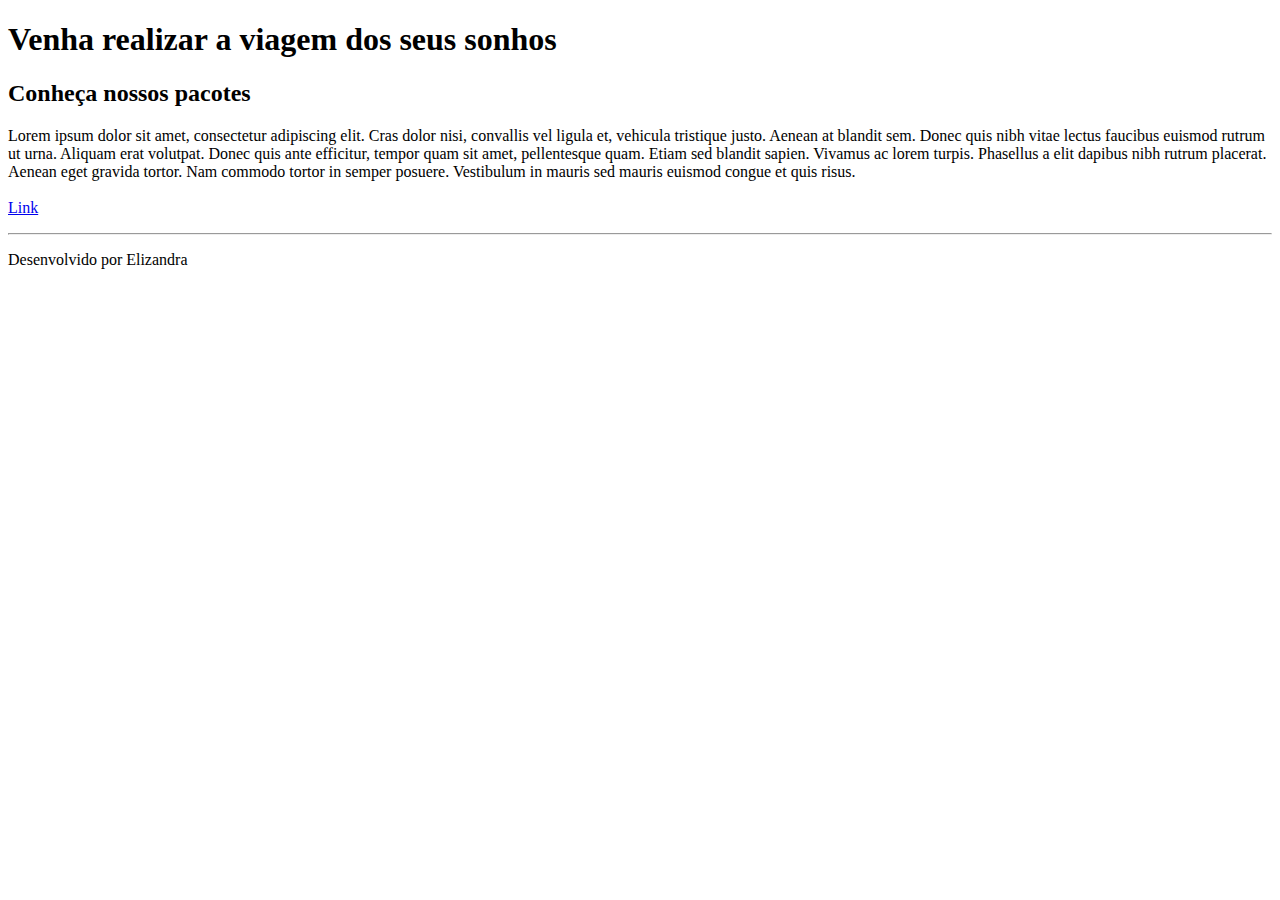
<file: Aula_2/index.html>
<!DOCTYPE html>
<html lang="pt-BR">
<head>
    <meta charset="UTF-8">
    <meta name="viewport" content="width=device-width, initial-scale=1.0">
    <title>Viagem dos sonhos</title>
</head>
<body>
    <header>
        <h1>Venha realizar a viagem dos seus sonhos</h1>
    </header>
    <section>
        <h2>Conheça nossos pacotes</h2>
        <p>
            Lorem ipsum dolor sit amet, consectetur adipiscing elit. Cras dolor nisi, convallis vel ligula et, vehicula tristique justo. Aenean at blandit sem. Donec quis nibh vitae lectus faucibus euismod rutrum ut urna. Aliquam erat volutpat. Donec quis ante efficitur, tempor quam sit amet, pellentesque quam. Etiam sed blandit sapien. Vivamus ac lorem turpis. Phasellus a elit dapibus nibh rutrum placerat. Aenean eget gravida tortor. Nam commodo tortor in semper posuere. Vestibulum in mauris sed mauris euismod congue et quis risus.
            <br><br>
            <a href="https://www.lipsum.com/feed/html">Link</a>
            <hr>
        </p>
    </section>
    <footer>
        <p>Desenvolvido por Elizandra</p>
    </footer>
</body>
</html>
</file>
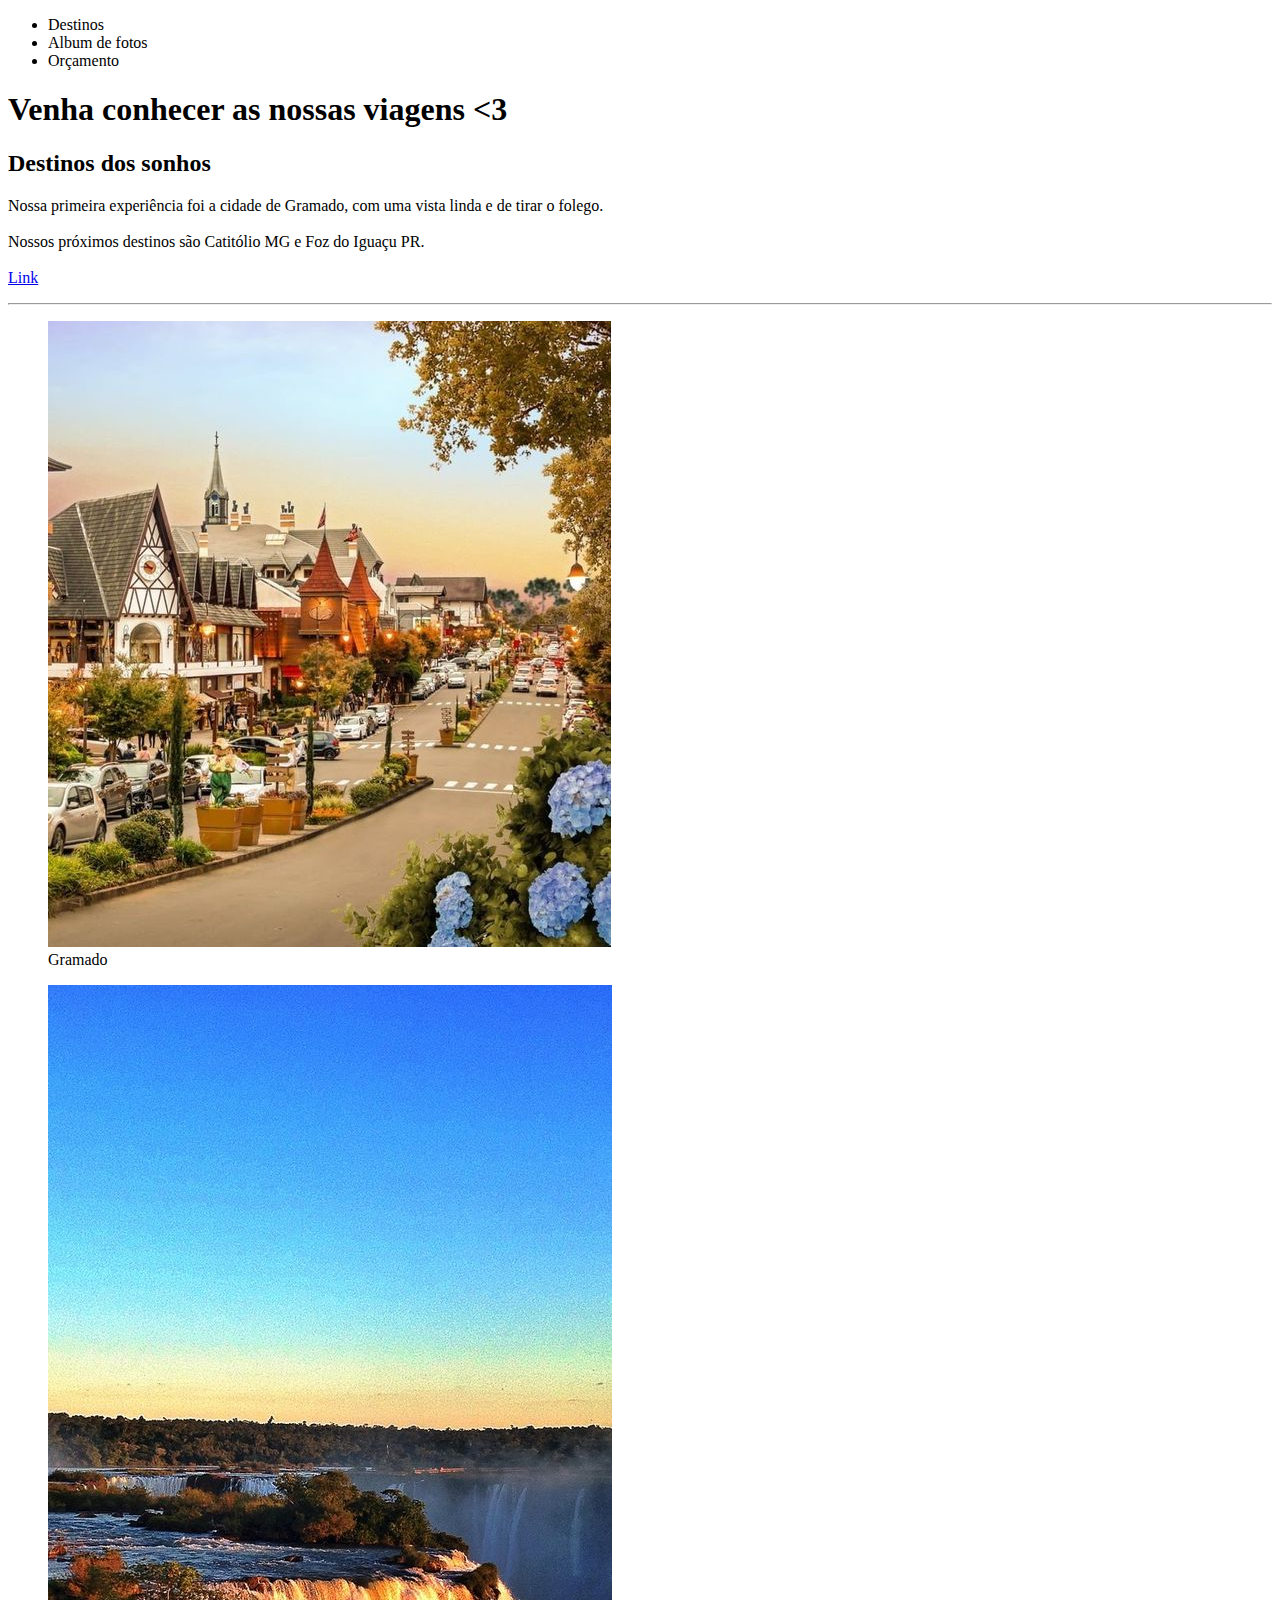
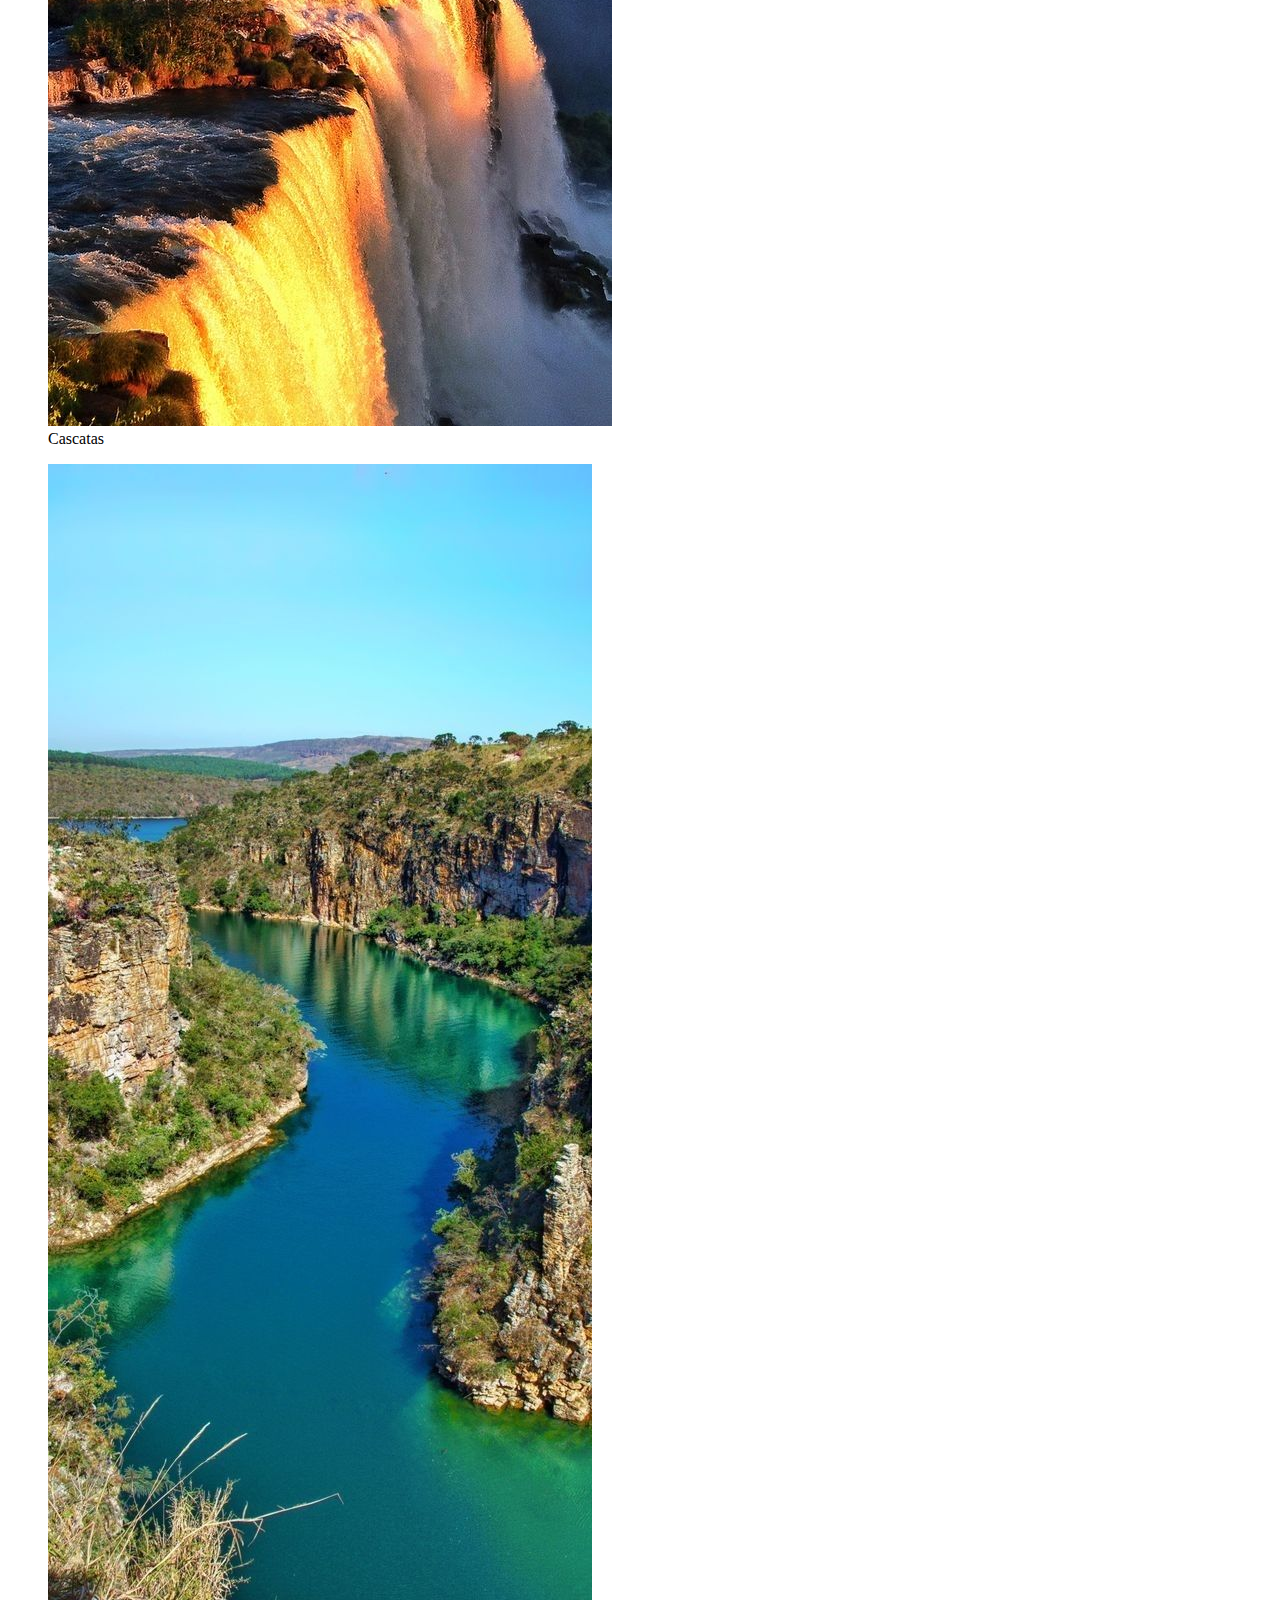
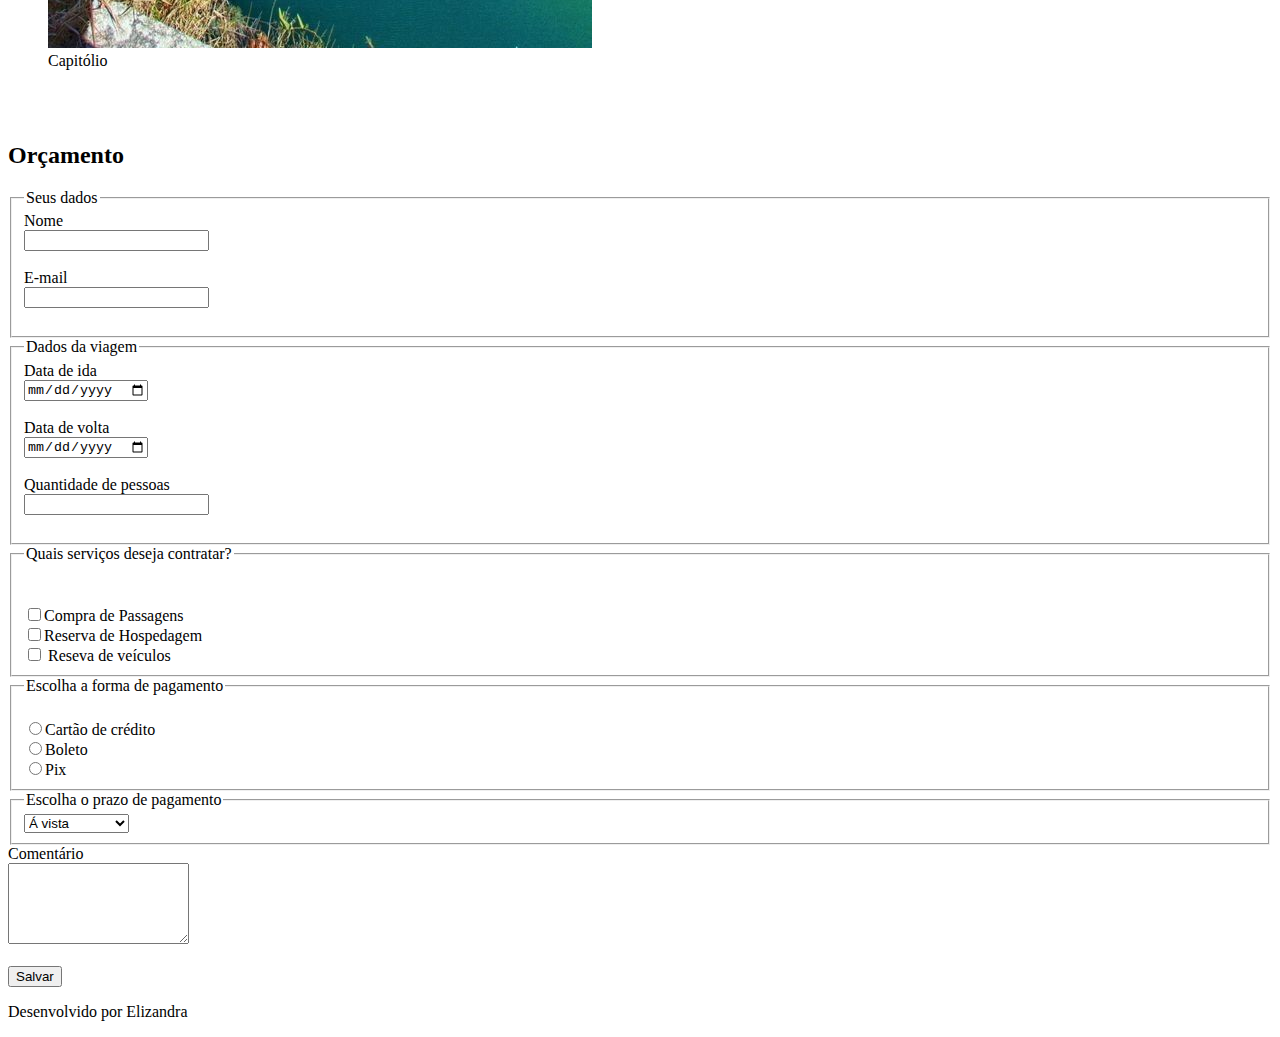
<file: Aula_6/index.html>
<!DOCTYPE html>
<html lang="pt-BR">
<head>
    <meta charset="UTF-8">
    <meta name="viewport" content="width=device-width, initial-scale=1.0">
    <title>Viagens Eliz e Marcio</title>
</head>
<body>
    <header>
        <nav>
            <ul>
                <li>Destinos</li>
                <li>Album de fotos</li>
                <li>Orçamento</li>
            </ul>
        </nav>
        <h1>Venha conhecer as nossas viagens <3</h1>
    </header>
    <section>
        <h2>Destinos dos sonhos</h2>
        <p>
            Nossa primeira experiência foi a cidade de Gramado, com uma vista linda e de tirar o folego.
            <br><br>
            Nossos próximos destinos são Catitólio MG e Foz do Iguaçu PR.
            <br><br>
            <a href="https://www.lipsum.com/feed/html">Link</a>
            <hr>
        </p>
        <figure>
            <img src="img/Gramado3.jpg" alt="Visita em Gramado RS">
            <figcaption>Gramado</figcaption>
        </figure>
        <figure>
            <img src="img/Foz-do-Iguaçu.jpg" alt="Cascatas do Iguaçu">
            <figcaption>Cascatas</figcaption>
        </figure>
        <figure>
            <img src="img/Capitólio.jpg" alt="Planalto em Capitólio">
            <figcaption>Capitólio</figcaption>
        </figure>
        <br><br>
    </section>
    <section>
        <h2>Orçamento</h2>
        <form method="GET" action="">

            <fieldset>
                <legend>Seus dados</legend>
                <label>Nome</label><br>
                <input type="text" name="Nome"><br><br>
    
                <label>E-mail</label><br>
                <input type="email" required name="E-mail"><br><br>
            </fieldset>

            <fieldset>
                <legend> Dados da viagem</legend>
                <label>Data de ida</label><br>
                <input type="date" name="dataIda"><br><br>
    
                <label>Data de volta</label><br>
                <input type="date" name="dataVolta"><br><br>
    
                <label>Quantidade de pessoas</label><br>
                <input type="number" name="quantPessoas"><br><br>
            </fieldset>

            <fieldset>
                <legend>Quais serviços deseja contratar?</legend><br>
                <label>
                    <br><input type="checkbox" name="passagens" value="Passagens">Compra de Passagens
                </label>
                <label>
                    <br><input type="checkbox" name="hospedagem" value="Hospedagem">Reserva de Hospedagem
                </label>
                <label>
                    <br><input type="checkbox" name="veículos" value="Veículos"> Reseva de veículos
                </label> 
            </fieldset>

            <fieldset>
                <legend>Escolha a forma de pagamento</legend>
                <label>
                    <br><input type="radio" name="formaPagamento" value="Cartão de crédito">Cartão de crédito
                </label>
                <label>
                    <br><input type="radio" name="formaPagamento" value="Boleto">Boleto
                </label>
                <label>
                    <br><input type="radio" name="formaPagamento" value="Pix">Pix
                </label>
            </fieldset>

            <fieldset>
                <legend>Escolha o prazo de pagamento</legend>
                <select name="prazoPagamento">
                    <option value="aVista" selected>Á vista</option>
                    <option value="5x">5x sem juros</option>
                    <option value="10x">10x com juros</option>
                </select>
            </fieldset>
            
            <label>Comentário</label><br>
            <textarea rows="5" nome="Comentário"></textarea><br><br>

            <button>Salvar</button>
        </form>
    </section>
    <footer>
        <p>Desenvolvido por Elizandra</p>
    </footer>
</body>
</html>
</file>
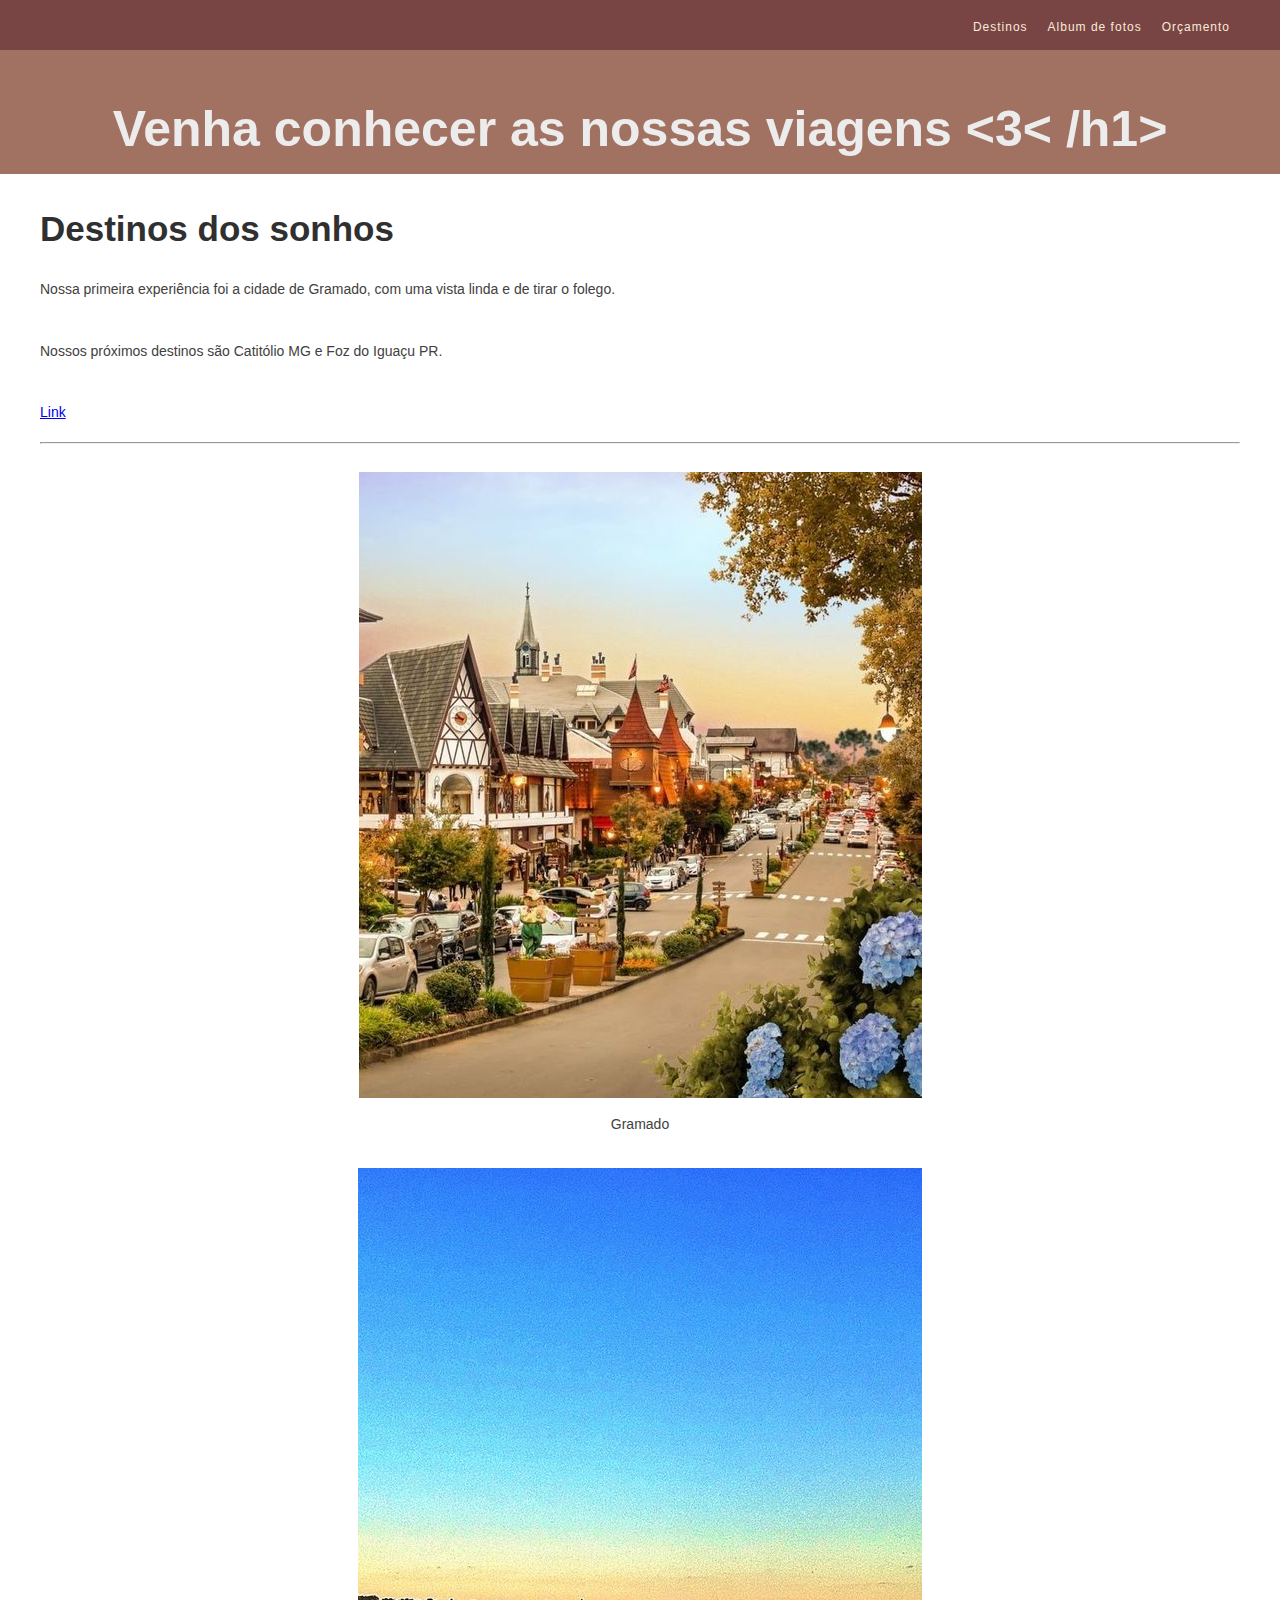
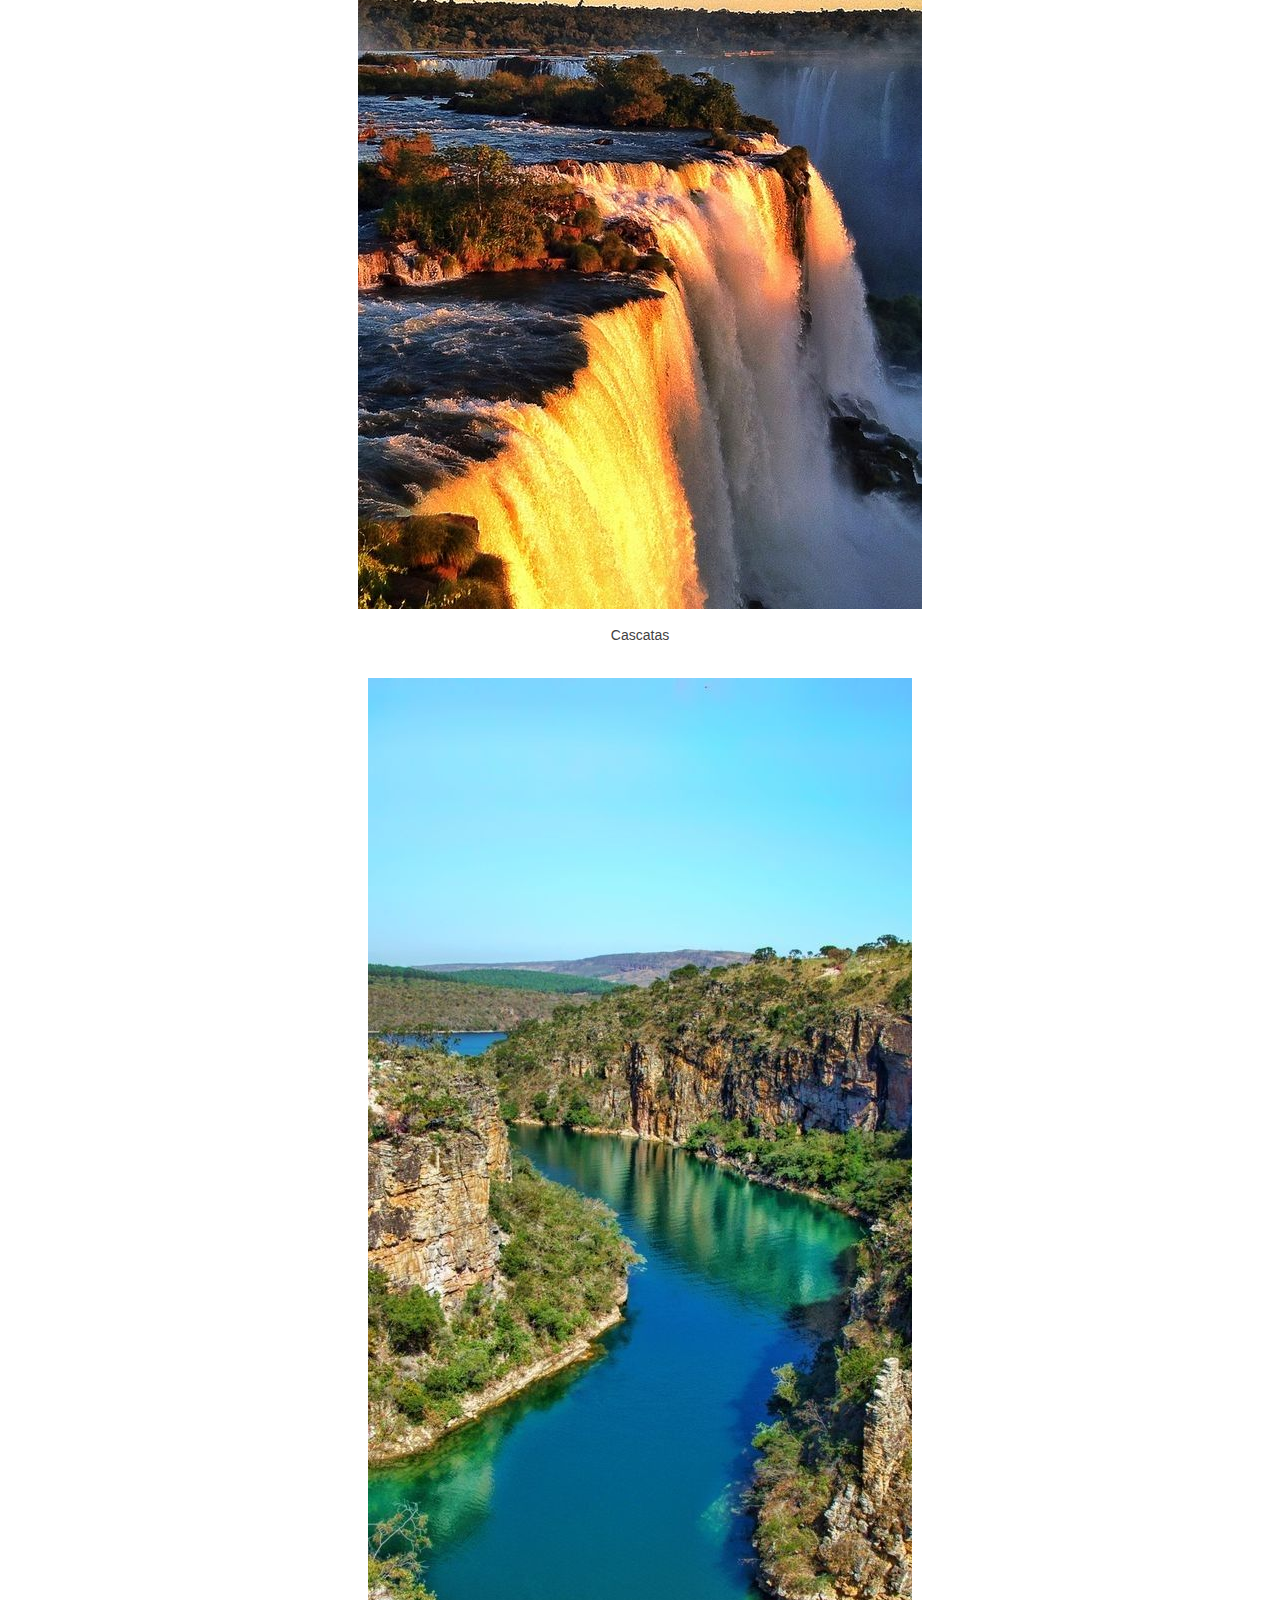
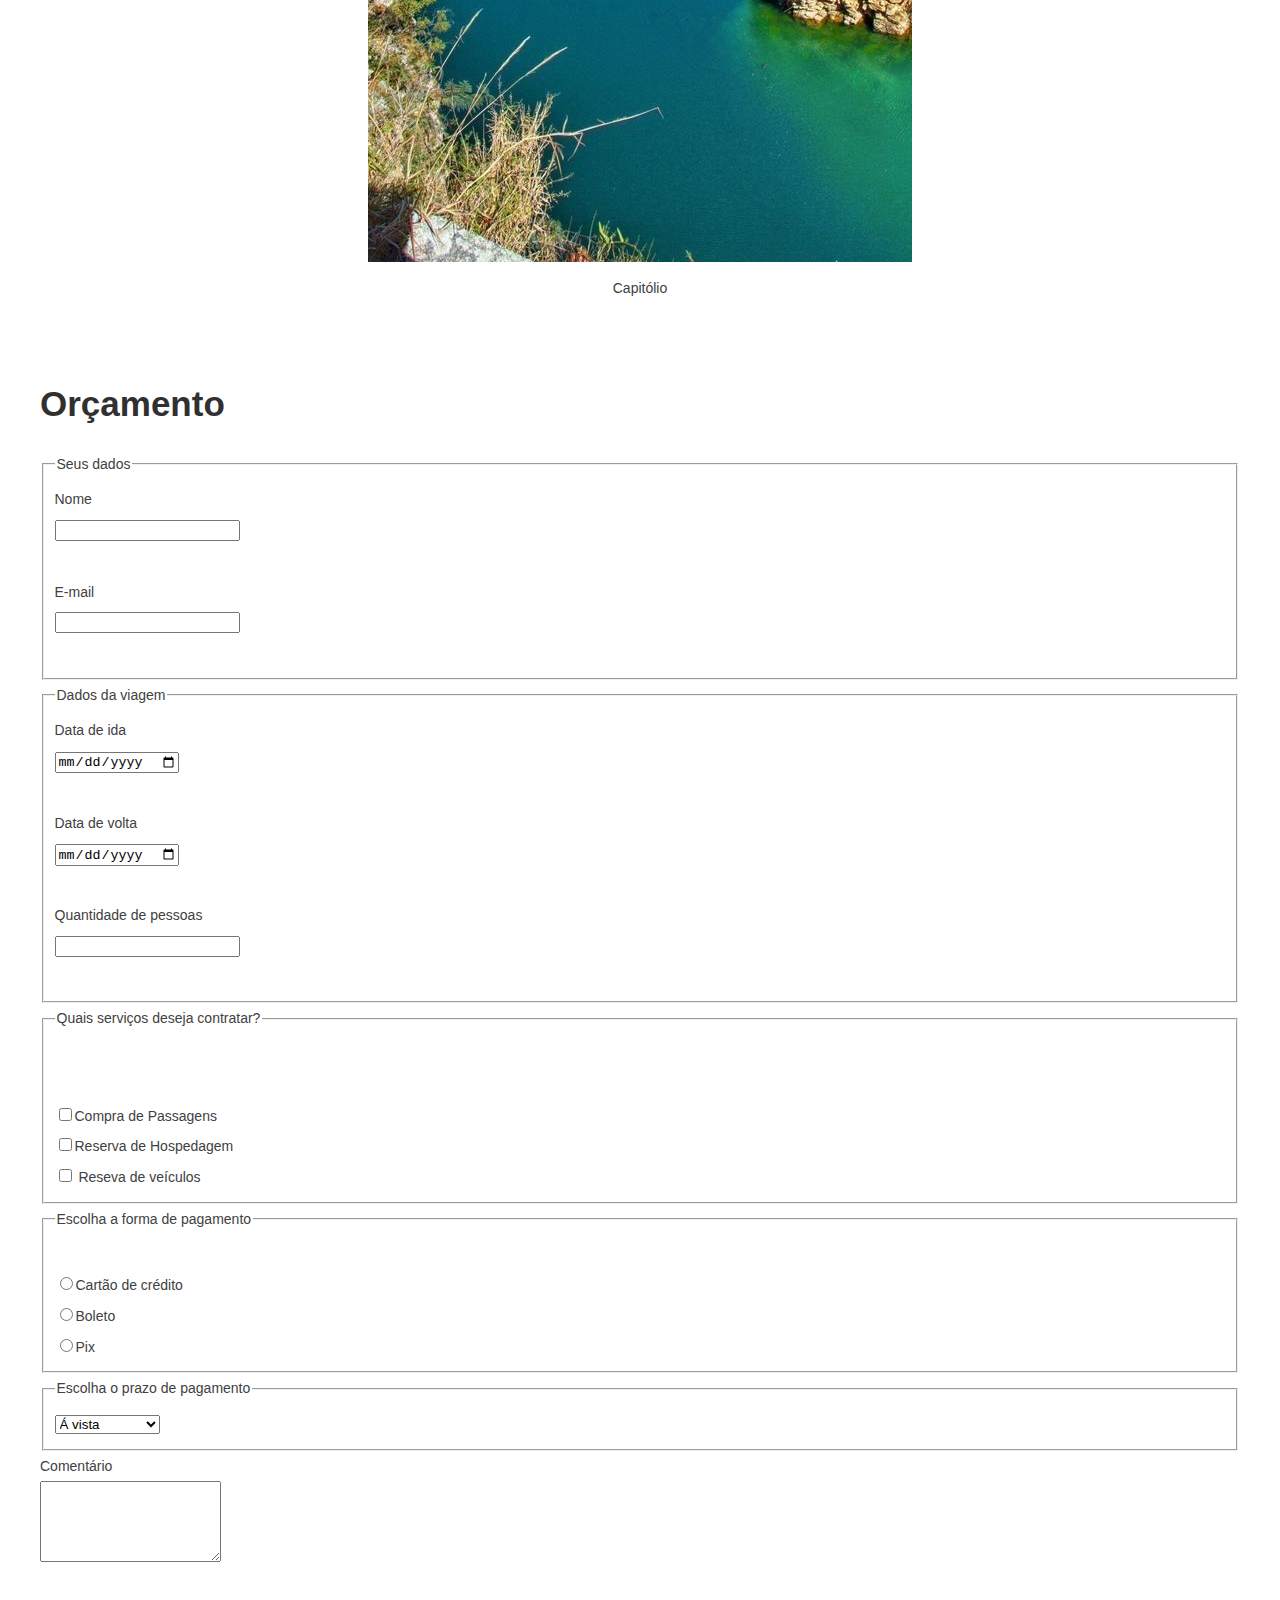
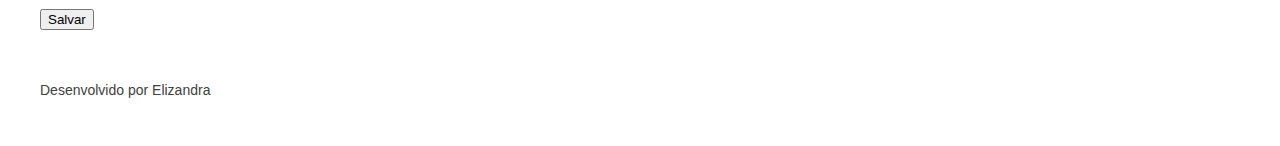
<file: Aula_7/index.html>
<!DOCTYPE html>
<html lang="pt-BR">

<head>
    <meta charset="UTF-8">
    <meta name="viewport" content="width=device-width, initial-scale=1.0">
    <title>Viagens Eliz e Marcio</title>
    <link rel="stylesheet" href="style.css">
</head>

<body>
    <header>
        <nav>
            <ul>
                <li><a href="#">Destinos</a></li>
                <li><a href="#">Album de fotos</a></li>
                <li><a href="#">Orçamento</a></li>
            </ul>
        </nav>
        <h1> Venha conhecer as nossas viagens <3< /h1>
    </header>
    <section id="pacotes">
        <h2>Destinos dos sonhos</h2>
        <p>
            Nossa primeira experiência foi a cidade de Gramado, com uma vista linda e de tirar o folego.
            <br><br>
            Nossos próximos destinos são Catitólio MG e Foz do Iguaçu PR.
            <br><br>
            <a href="https://www.lipsum.com/feed/html">Link</a>
            <hr>
        </p>
        <div class="figuras">
            <figure>
                <img src="img/Gramado3.jpg" alt="Visita em Gramado RS">
                <figcaption>Gramado</figcaption>
            </figure>
            <figure>
                <img src="img/Foz-do-Iguaçu.jpg" alt="Cascatas do Iguaçu">
                <figcaption>Cascatas</figcaption>
            </figure>
            <figure>
                <img src="img/Capitólio.jpg" alt="Planalto em Capitólio">
                <figcaption>Capitólio</figcaption>
            </figure>
            <br><br>
        </div>
    </section>
    <section>
        <h2>Orçamento</h2>
        <form method="GET" action="">

            <fieldset>
                <legend>Seus dados</legend>
                <label>Nome</label><br>
                <input type="text" name="Nome"><br><br>

                <label>E-mail</label><br>
                <input type="email" required name="E-mail"><br><br>
            </fieldset>

            <fieldset>
                <legend> Dados da viagem</legend>
                <label>Data de ida</label><br>
                <input type="date" name="dataIda"><br><br>

                <label>Data de volta</label><br>
                <input type="date" name="dataVolta"><br><br>

                <label>Quantidade de pessoas</label><br>
                <input type="number" name="quantPessoas"><br><br>
            </fieldset>

            <fieldset>
                <legend>Quais serviços deseja contratar?</legend><br>
                <label>
                    <br><input type="checkbox" name="passagens" value="Passagens">Compra de Passagens
                </label>
                <label>
                    <br><input type="checkbox" name="hospedagem" value="Hospedagem">Reserva de Hospedagem
                </label>
                <label>
                    <br><input type="checkbox" name="veículos" value="Veículos"> Reseva de veículos
                </label>
            </fieldset>

            <fieldset>
                <legend>Escolha a forma de pagamento</legend>
                <label>
                    <br><input type="radio" name="formaPagamento" value="Cartão de crédito">Cartão de crédito
                </label>
                <label>
                    <br><input type="radio" name="formaPagamento" value="Boleto">Boleto
                </label>
                <label>
                    <br><input type="radio" name="formaPagamento" value="Pix">Pix
                </label>
            </fieldset>

            <fieldset>
                <legend>Escolha o prazo de pagamento</legend>
                <select name="prazoPagamento">
                    <option value="aVista" selected>Á vista</option>
                    <option value="5x">5x sem juros</option>
                    <option value="10x">10x com juros</option>
                </select>
            </fieldset>

            <label>Comentário</label><br>
            <textarea rows="5" nome="Comentário"></textarea><br><br>

            <button>Salvar</button>
        </form>
    </section>
    <footer>
        <p>Desenvolvido por Elizandra</p>
    </footer>
</body>

</html>
</file>
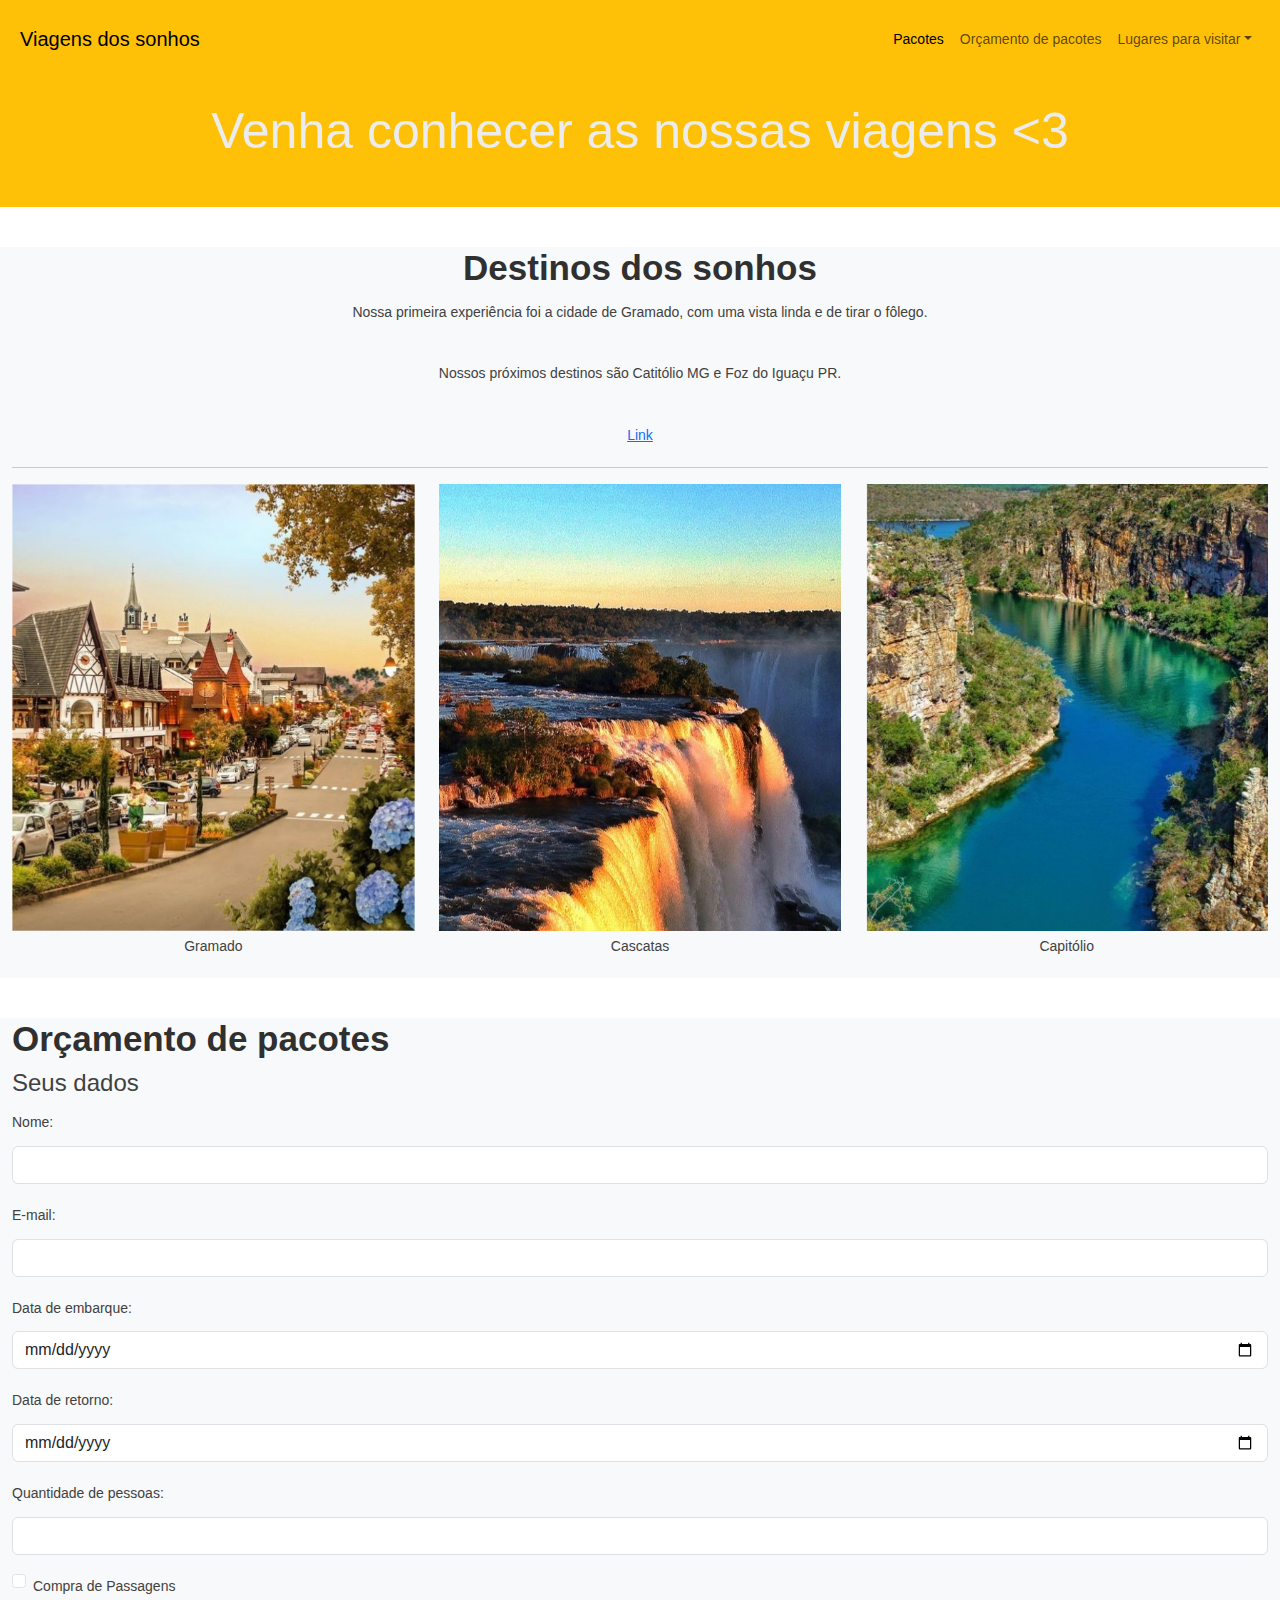
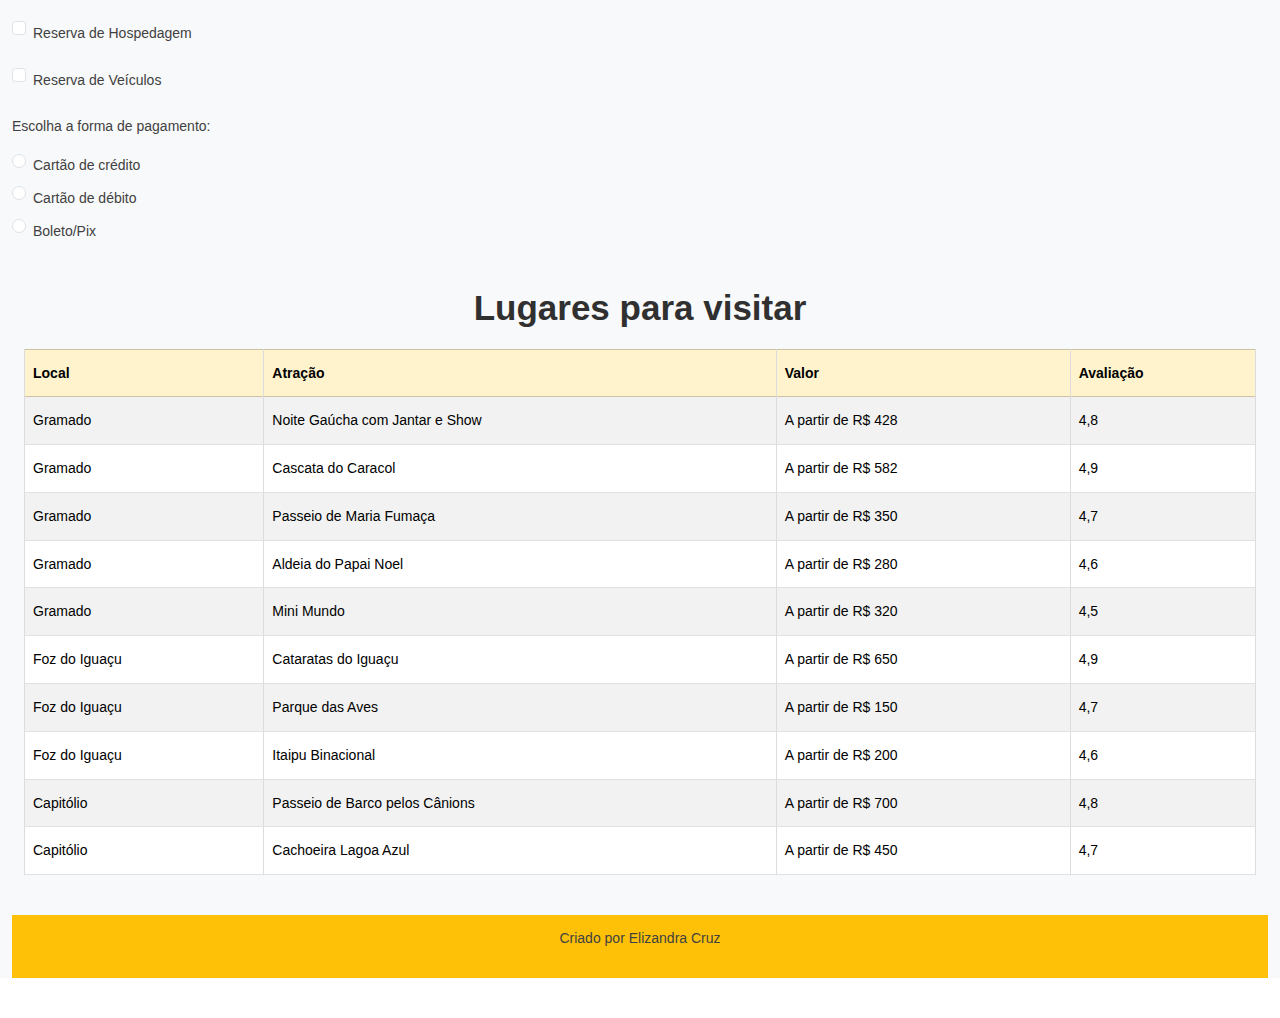
<file: Aula_8/index.html>
<!DOCTYPE html>
<html lang="pt-BR">

<head>
    <meta charset="UTF-8">
    <meta name="viewport" content="width=device-width, initial-scale=1.0">
    <title>Viagens Eliz e Marcio</title>
    <link href="https://cdn.jsdelivr.net/npm/bootstrap@5.3.3/dist/css/bootstrap.min.css" rel="stylesheet" integrity="sha384-QWTKZyjpPEjISv5WaRU9OFeRpok6YctnYmDr5pNlyT2bRjXh0JMhjY6hW+ALEwIH" crossorigin="anonymous">
    <link rel="stylesheet" href="style.css">
</head>

<body>
    <header class="container-fluid p-2 bg-warning text-center">
        <nav class="navbar navbar-expand-lg navbar-light bg-red">
            <div class="container-fluid">
                <a class="navbar-brand" href="#">Viagens dos sonhos</a>
                <button class="navbar-toggler" type="button" data-bs-toggle="collapse" data-bs-target="#navbarSupportedContent" aria-controls="navbarSupportedContent" aria-expanded="false" aria-label="Toggle navigation">
                    <span class="navbar-toggler-icon"></span>
                </button>
                <div class="collapse navbar-collapse justify-content-end" id="navbarSupportedContent">
                    <ul class="navbar-nav">
                        <li class="nav-item">
                            <a class="nav-link active" aria-current="page" href="#">Pacotes</a>
                        </li>
                        <li class="nav-item">
                            <a class="nav-link" href="#">Orçamento de pacotes</a>
                        </li>
                        <li class="nav-item dropdown">
                            <a class="nav-link dropdown-toggle" href="#" role="button" data-bs-toggle="dropdown" aria-expanded="false">Lugares para visitar</a>
                            <ul class="dropdown-menu">
                                <li><a class="dropdown-item" href="#">Action</a></li>
                                <li><a class="dropdown-item" href="#">Another action</a></li>
                                <li>
                                    <hr class="dropdown-divider">
                                </li>
                                <li><a class="dropdown-item" href="#">Something else here</a></li>
                            </ul>
                        </li>
                    </ul>
                </div>
            </div>
        </nav>
        <h1>Venha conhecer as nossas viagens <3</h1>
    </header>
    <section class="container-fluid bg-light text-center">
        <h2>Destinos dos sonhos</h2>
        <p>
            Nossa primeira experiência foi a cidade de Gramado, com uma vista linda e de tirar o fôlego.
            <br><br>
            Nossos próximos destinos são Catitólio MG e Foz do Iguaçu PR.
            <br><br>
            <a href="https://www.lipsum.com/feed/html">Link</a>
            <hr>
        </p>
        <div class="row">
            <figure class="col text-center">
                <img src="img/Gramado3.png" alt="Visita em Gramado RS">
                <figcaption>Gramado</figcaption>
            </figure>
            <figure class="col text-center">
                <img src="img/Foz-do-Iguaçu.png" alt="Cascatas do Iguaçu">
                <figcaption>Cascatas</figcaption>
            </figure>
            <figure class="col text-center">
                <img src="img/Capitólio.png" alt="Planalto em Capitólio">
                <figcaption>Capitólio</figcaption>
            </figure>
        </div>
    </section>
    <section class="container-fluid bg-light">
        <h2>Orçamento de pacotes</h2>
        <form>
            <legend>Seus dados</legend>
            <div class="mb-3">
                <label for="Nome" class="form-label">Nome:</label>
                <input type="text" class="form-control" id="Nome" name="Nome">
            </div>
            <div class="mb-3">
                <label for="Email" class="form-label">E-mail:</label>
                <input type="text" class="form-control" id="Email" name="Email">
            </div>
            <div class="mb-3">
                <label for="DataIda" class="form-label">Data de embarque:</label>
                <input type="date" class="form-control" id="DataIda" name="DataIda">
            </div>
            <div class="mb-3">
                <label for="DataVolta" class="form-label">Data de retorno:</label>
                <input type="date" class="form-control" id="DataVolta" name="DataVolta">
            </div>
            <div class="mb-3">
                <label class="form-label">Quantidade de pessoas:</label>
                <input type="number" class="form-control" name="quantPessoas">
            </div>
            <div class="mb-3 form-check">
                <input type="checkbox" class="form-check-input" id="passagens" name="passagens">
                <label class="form-check-label" for="passagens">Compra de Passagens</label>
            </div>
            <div class="mb-3 form-check">
                <input type="checkbox" class="form-check-input" id="hospedagem" name="hospedagem">
                <label class="form-check-label" for="hospedagem">Reserva de Hospedagem</label>
            </div>
            <div class="mb-3 form-check">
                <input type="checkbox" class="form-check-input" id="veiculos" name="veiculos">
                <label class="form-check-label" for="veiculos">Reserva de Veículos</label>
            </div>
            <div class="mb-3">
                <label class="form-label">Escolha a forma de pagamento:</label>
                <div class="form-check">
                    <input class="form-check-input" type="radio" name="formaPagamento" id="credito" value="Cartão de crédito">
                    <label class="form-check-label" for="credito">
                        Cartão de crédito
                    </label>
                </div>
                <div class="form-check">
                    <input class="form-check-input" type="radio" name="formaPagamento" id="debito" value="Cartão de débito">
                    <label class="form-check-label" for="debito">
                        Cartão de débito
                    </label>
                </div>
                <div class="form-check">
                    <input class="form-check-input" type="radio" name="formaPagamento" id="boleto" value="Boleto/Pix">
                    <label class="form-check-label" for="boleto">
                        Boleto/Pix
                    </label>
                </div>
                <section class="container-fluid bg-light">
                    <h2 class="text-center">Lugares para visitar</h2>
                    <table class="table table-striped table-bordered table-hover">
                        <thead class="table-warning">
                            <tr>
                                <th>Local</th>
                                <th>Atração</th>
                                <th>Valor</th>
                                <th>Avaliação</th>
                            </tr>
                        </thead>
                        <tbody>
                            <tr>
                                <td>Gramado</td>
                                <td>Noite Gaúcha com Jantar e Show</td>
                                <td>A partir de R$ 428</td>
                                <td>4,8</td>
                            </tr>
                            <tr>
                                <td>Gramado</td>
                                <td>Cascata do Caracol</td>
                                <td>A partir de R$ 582</td>
                                <td>4,9</td>
                            </tr>
                            <tr>
                                <td>Gramado</td>
                                <td>Passeio de Maria Fumaça</td>
                                <td>A partir de R$ 350</td>
                                <td>4,7</td>
                            </tr>
                            <tr>
                                <td>Gramado</td>
                                <td>Aldeia do Papai Noel</td>
                                <td>A partir de R$ 280</td>
                                <td>4,6</td>
                            </tr>
                            <tr>
                                <td>Gramado</td>
                                <td>Mini Mundo</td>
                                <td>A partir de R$ 320</td>
                                <td>4,5</td>
                            </tr>
                            <tr>
                                <td>Foz do Iguaçu</td>
                                <td>Cataratas do Iguaçu</td>
                                <td>A partir de R$ 650</td>
                                <td>4,9</td>
                            </tr>
                            <tr>
                                <td>Foz do Iguaçu</td>
                                <td>Parque das Aves</td>
                                <td>A partir de R$ 150</td>
                                <td>4,7</td>
                            </tr>
                            <tr>
                                <td>Foz do Iguaçu</td>
                                <td>Itaipu Binacional</td>
                                <td>A partir de R$ 200</td>
                                <td>4,6</td>
                            </tr>
                            <tr>
                                <td>Capitólio</td>
                                <td>Passeio de Barco pelos Cânions</td>
                                <td>A partir de R$ 700</td>
                                <td>4,8</td>
                            </tr>
                            <tr>
                                <td>Capitólio</td>
                                <td>Cachoeira Lagoa Azul</td>
                                <td>A partir de R$ 450</td>
                                <td>4,7</td>
                            </tr>
                        </tbody>
                    </table>
                </section>                
    <footer class="container-fluid bg-warning text-center p-2">
        <p>Criado por Elizandra Cruz</p>
    </footer>
</file>
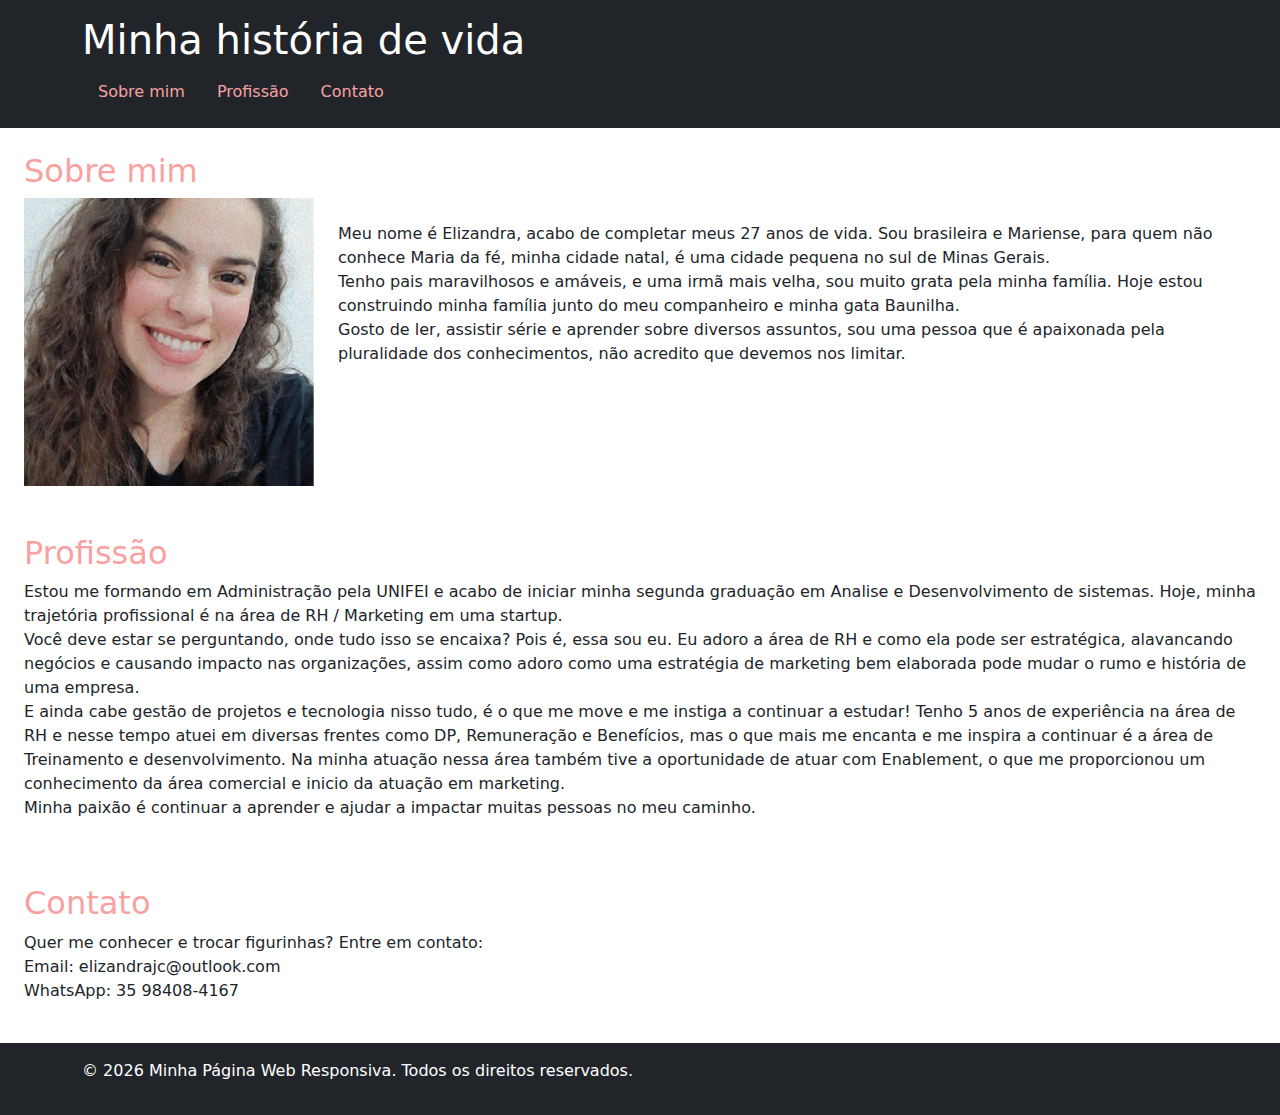
<file: Exercicio_avaliativo_3/index.html>
<!DOCTYPE html>
<html lang="pt-BR">

<head>
    <meta charset="UTF-8">
    <meta name="viewport" content="width=device-width, initial-scale=1.0">
    <title>Página responsiva</title>
    <link href="https://cdn.jsdelivr.net/npm/bootstrap@5.3.3/dist/css/bootstrap.min.css" rel="stylesheet"
        integrity="sha384-QWTKZyjpPEjISv5WaRU9OFeRpok6YctnYmDr5pNlyT2bRjXh0JMhjY6hW+ALEwIH"
        crossorigin="anonymous">
    <style>
        header {
            color: #F9A1A1;
        }

        section h2 {
            color: #F9A1A1;
        }
    </style>
</head>

<body>
    <header class="container-fluid bg-dark text-white py-3">
        <div class="container">
            <h1>Minha história de vida</h1>
            <nav>
                <ul class="nav">
                    <li class="nav-item">
                        <a class="nav-link active" href="#sobre-mim" style="color: #F9A1A1;">Sobre mim</a>
                    </li>
                    <li class="nav-item">
                        <a class="nav-link" href="#profissao" style="color: #F9A1A1;">Profissão</a>
                    </li>
                    <li class="nav-item">
                        <a class="nav-link" href="#contato" style="color: #F9A1A1;">Contato</a>
                    </li>
                </ul>
            </nav>
        </div>
    </header>

    <section id="sobre-mim" class="p-4">
        <h2>Sobre mim</h2>
        <div class="row">
            <div class="col-md-3">
                <img src="sobre_mim.png" alt="Minha Foto" class="img-fluid">
            </div>
            <div class="col-md-9">
                <p><br>Meu nome é Elizandra, acabo de completar meus 27 anos de vida. Sou brasileira e Mariense, para quem não conhece Maria da fé, minha cidade natal, é uma cidade pequena no sul de Minas Gerais.<br>
                    Tenho pais maravilhosos e amáveis, e uma irmã mais velha, sou muito grata pela minha família. Hoje estou construindo minha família junto do meu companheiro e minha gata Baunilha.<br>
                    Gosto de ler, assistir série e aprender sobre diversos assuntos, sou uma pessoa que é apaixonada pela pluralidade dos conhecimentos, não acredito que devemos nos limitar.</p>                    
            </div>
        </div>
    </section>
    <section id="profissao" class="p-4">
        <h2>Profissão</h2>
        <p>Estou me formando em Administração pela UNIFEI e acabo de iniciar minha segunda graduação em Analise e Desenvolvimento de sistemas. Hoje, minha trajetória profissional é na área de RH / Marketing em uma startup. <br>
            Você deve estar se perguntando, onde tudo isso se encaixa? Pois é, essa sou eu. Eu adoro a área de RH e como ela pode ser estratégica, alavancando negócios e causando impacto nas organizações, assim como adoro como uma estratégia de marketing bem elaborada pode mudar o rumo e história de uma empresa.<br>
            E ainda cabe gestão de projetos e tecnologia nisso tudo, é o que me move e me instiga a continuar a estudar! Tenho 5 anos de experiência na área de RH e nesse tempo atuei em diversas frentes como DP, Remuneração e Benefícios, mas o que mais me encanta e me inspira a continuar é a área de Treinamento e desenvolvimento. Na minha atuação nessa área também tive a oportunidade de atuar com Enablement, o que me proporcionou um conhecimento da área comercial e inicio da atuação em marketing.<br>
            Minha paixão é continuar a aprender e ajudar a impactar muitas pessoas no meu caminho.</p>
    </section>

    <section id="contato" class="p-4">
        <h2>Contato</h2>
        <p>Quer me conhecer e trocar figurinhas? Entre em contato:<br>
        Email: elizandrajc@outlook.com<br>
        WhatsApp: 35 98408-4167</p>
    </section>

    <footer class="container-fluid bg-dark text-white py-3">
        <div class="container">
            <p>&copy; <span id="year"></span> Minha Página Web Responsiva. Todos os direitos reservados.</p>
        </div>
    </footer>

    <script>
        document.getElementById('year').textContent = new Date().getFullYear();
    </script>
</body>

</html>
</file>
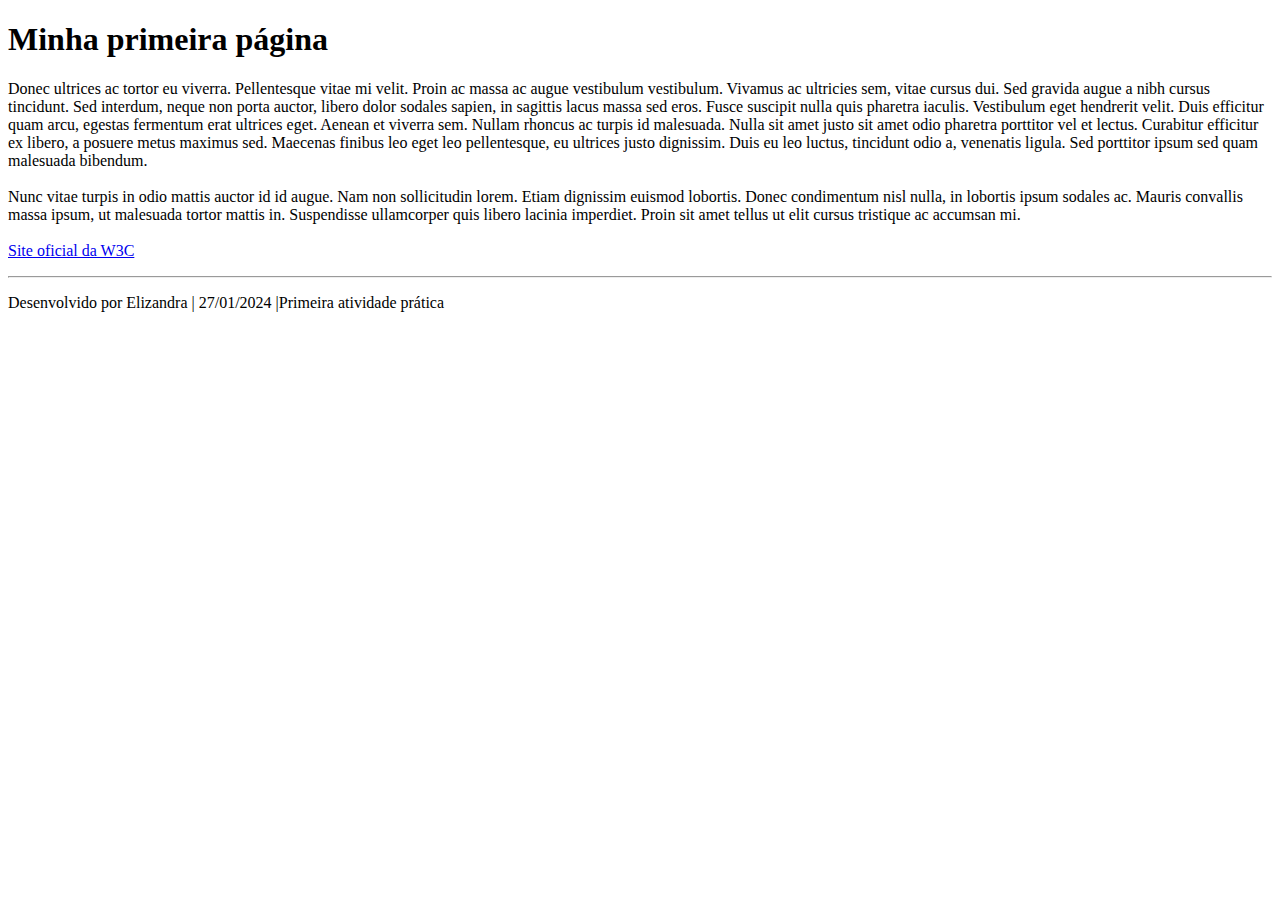
<file: Exercicio_avaliativo_1/minha_pagina.html>
<!DOCTYPE html>
<html lang="en">
<head>
    <meta charset="UTF-8">
    <meta name="viewport" content="width=device-width, initial-scale=1.0">
    <title>Criando uma página html</title>
</head>
<body>
    <header>
        <h1>Minha primeira página</h1>
    </header>
    <section>
        <p>
            Donec ultrices ac tortor eu viverra. Pellentesque vitae mi velit. Proin ac massa ac augue vestibulum vestibulum. Vivamus ac ultricies sem, vitae cursus dui. Sed gravida augue a nibh cursus tincidunt. Sed interdum, neque non porta auctor, libero dolor sodales sapien, in sagittis lacus massa sed eros. Fusce suscipit nulla quis pharetra iaculis. Vestibulum eget hendrerit velit. Duis efficitur quam arcu, egestas fermentum erat ultrices eget. Aenean et viverra sem. Nullam rhoncus ac turpis id malesuada. Nulla sit amet justo sit amet odio pharetra porttitor vel et lectus. Curabitur efficitur ex libero, a posuere metus maximus sed. Maecenas finibus leo eget leo pellentesque, eu ultrices justo dignissim. Duis eu leo luctus, tincidunt odio a, venenatis ligula. Sed porttitor ipsum sed quam malesuada bibendum.
            <br><br>
            Nunc vitae turpis in odio mattis auctor id id augue. Nam non sollicitudin lorem. Etiam dignissim euismod lobortis. Donec condimentum nisl nulla, in lobortis ipsum sodales ac. Mauris convallis massa ipsum, ut malesuada tortor mattis in. Suspendisse ullamcorper quis libero lacinia imperdiet. Proin sit amet tellus ut elit cursus tristique ac accumsan mi.
            <br><br>
            <a href = https://www.w3.org>Site oficial da W3C</a>
            <hr>
        </p>
    </section>
    <footer>Desenvolvido por Elizandra | 27/01/2024 |Primeira atividade prática</footer>
</body>
</html>
</file>
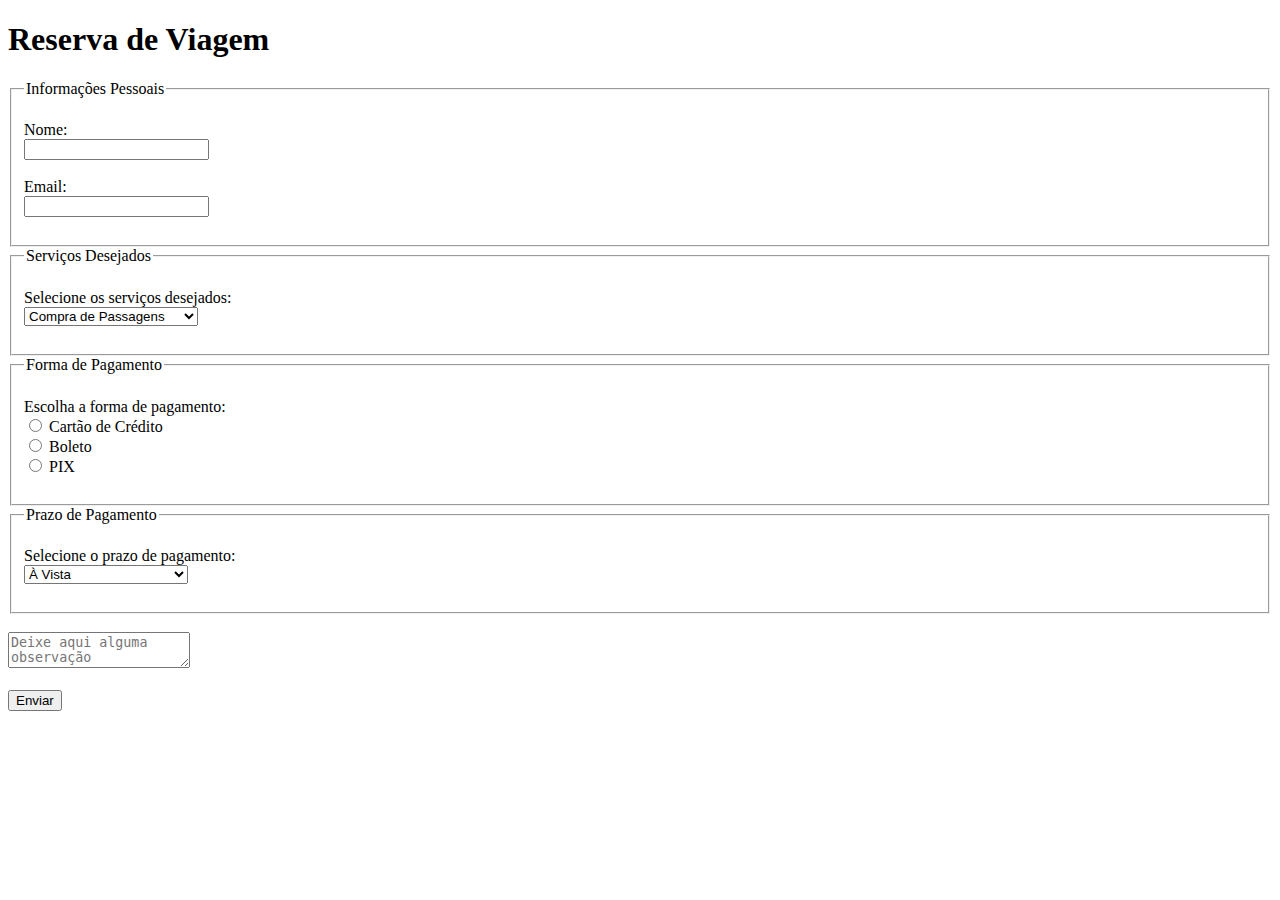
<file: Exercicio_avaliativo_2/reseva.html>
<!DOCTYPE html>
<html lang="pt-BR">

<head>
    <meta charset="UTF-8">
    <meta name="viewport" content="width=device-width, initial-scale=1.0">
    <title>Formulário de Reserva de Viagem</title>
</head>

<body>
    <h1>Reserva de Viagem</h1>
    <form>
        <fieldset>
            <legend>Informações Pessoais</legend>
            <br><label for="nome">Nome:</label><br>
            <input type="text" id="nome" name="nome"><br>

            <br><label for="email">Email:</label><br>
            <input type="email" id="email" name="email"><br><br>
        </fieldset>

        <fieldset>
            <legend>Serviços Desejados</legend>
            <br><label for="servicos">Selecione os serviços desejados:</label><br>
            <select id="servicos" name="servicos">
                <option value="passagens">Compra de Passagens</option>
                <option value="hospedagem">Reserva de Hospedagem</option>
                <option value="veiculos">Aluguel de Veículos</option>
            </select><br><br>
        </fieldset>

        <fieldset>
            <legend>Forma de Pagamento</legend>
            <br><label>Escolha a forma de pagamento:</label><br>
            <input type="radio" id="cartao" name="pagamento" value="cartao">
            <label for="cartao">Cartão de Crédito</label><br>
            <input type="radio" id="boleto" name="pagamento" value="boleto">
            <label for="boleto">Boleto</label><br>
            <input type="radio" id="pix" name="pagamento" value="pix">
            <label for="pix">PIX</label><br><br>
        </fieldset>

        <fieldset>
            <legend>Prazo de Pagamento</legend>
            <br><label for="prazo">Selecione o prazo de pagamento:</label><br>
            <select id="prazo" name="prazo">
                <option value="avista">À Vista</option>
                <option value="cincovezes">Cinco Vezes Sem Juros</option>
                <option value="dezvezes">Dez Vezes Com Juros</option>
            </select><br><br>
        </fieldset>

        <br><textarea id="comentário" name="mensagem" placeholder="Deixe aqui alguma observação"></textarea><br>

        <br><input type="submit" value="Enviar">
    </form>
</body>

</html>
</file>
<file: Aula_7/style.css>
body {
    margin: 0;
    font-weight: 300;
    font-family: Verdana, Helvetica, sans-serif;
    font-size: 14px;
    line-height: 2.2em;
    color: #414141;
}

header {
    background-color: #a17162;
}

section,
footer {
    margin: 40px;
}

h1 {
    font-size: 50px;
    color: rgb(236, 236, 236);
    padding: 30px;
    text-align: center;
}

h2 {
    font-size: 35px;
    font-weight: 600;
    color: #303030;
}

nav li a {
    padding: 10px;
    color: antiquewhite;
    text-decoration: none;
}

nav li {
    float: left;
}

nav ul {
    float: right;
    list-style: none;
}

nav {
    font-size: 12px;
    letter-spacing: 1px;
    height: 50px;
    background-color: #794444;
    padding-right: 40px;
}

#pacotes .figuras figure{
    display: inline-block;
}

#pacotes .figuras{
    text-align: center;
}
</file>
<file: Aula_8/style.css>
body {
    margin: 0;
    font-weight: 300;
    font-family: Verdana, Helvetica, sans-serif;
    font-size: 14px;
    line-height: 2.2em;
    color: #414141;
}

header {
    background-color: #e73103;
}

section,
footer {
    margin: 40px;
}

h1 {
    font-size: 50px;
    color: rgb(236, 236, 236);
    padding: 30px;
    text-align: center;
}

h2 {
    font-size: 35px;
    font-weight: 600;
    color: #303030;
}


#pacotes figure img {
    width: 100%; /* Definindo a largura como 100% para manter a proporção */
    height: auto; /* Mantém a proporção da imagem */
    max-width: 300px; /* Largura máxima para manter o tamanho controlado */
    display: block; /* Certifica-se de que as imagens não tenham margens externas */
    margin: 0 auto; /* Centraliza as imagens horizontalmente */
}




table {
    width: 100%;
    margin-top: 20px;
    border-collapse: collapse;
}

th, td {
    border: 1px solid #ddd;
    padding: 8px;
    text-align: left;
}

th {
    background-color: #f2f2f2;
}

img {
    max-width: 100%;
    height: auto;
}
</file>
